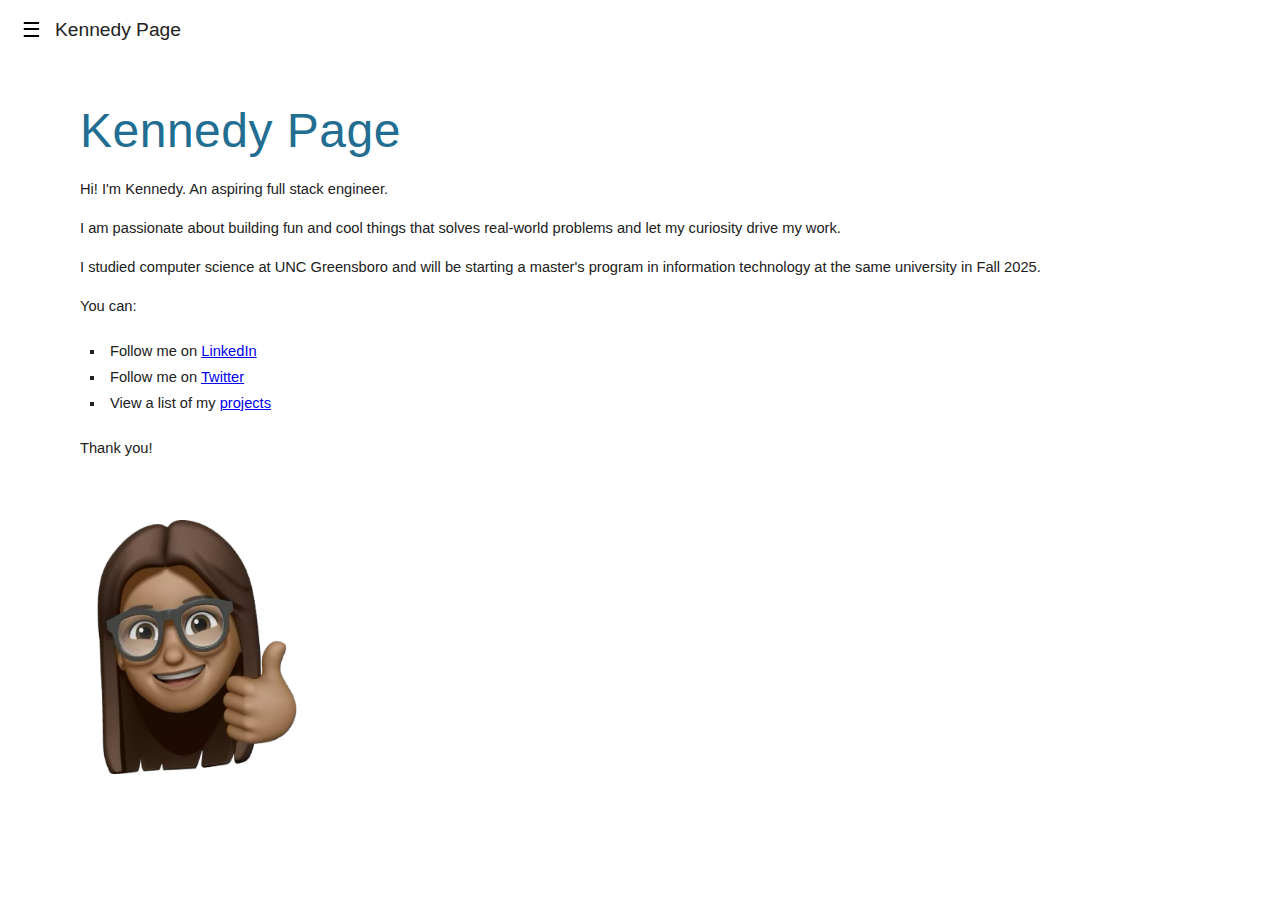
<file: index.html>
<!DOCTYPE html>
<html lang="en">
<head>
    <meta charset="UTF-8">
    <meta name="viewport" content="width=device-width, initial-scale=1.0">
    <link rel="stylesheet" href="style.css">
    <title>Kennedy Page</title>
</head>
<body>

     <!-- Only visible on small screens -->
      <div class="mobile-header">
        <button id="menu-toggle">☰</button>
        <a href="index.html" class="mobile-name">Kennedy Page</a>
      </div>
  

  

    <nav class="sidebar" id="sidebar">
        
        <button id="close-sidebar">✖</button>
        <div class="sidebar-title"><a href="index.html">Kennedy Page</a></div>
        <ul>
            <li><a href="index.html">Home</a></li>
            <li><a href="projects.html">Projects</a></li>
            <li><a href="blog.html"> Blog</a></li>
        </ul>
    </nav>

    <div id="overlay"></div>

    
    
    <div class="content-wrapper">
        <header>
            <h1>Kennedy Page</h1>
        </header>

        <main>
       
        <p>Hi! I'm Kennedy. An aspiring full stack engineer.</p>
        <p>I am passionate about building fun and cool things that solves real-world problems and let my curiosity drive my work.</p>
        <p>I studied computer science at UNC Greensboro and will be starting a master's program in information technology at the same university in Fall 2025.</p>



        <section>
            <p>You can: </p>
          
            <ul>
                <li><span>Follow me on </span><a href="https://www.linkedin.com/in/kennedy-page-b55844250/">LinkedIn</a></li>
                <li><span>Follow me on </span><a href="https://x.com/kpage6984">Twitter</a></li>
                <li><span>View a list of my </span><a href="projects.html">projects</a></li>
            </ul>

            <p>Thank you!</p>
        </section>
    </main>
        <img src="memoji.PNG" alt="Kennedy's Memoji" class="memoji">
    </div>

    

    <script src="script.js"></script>

</body>
</html>
</file>
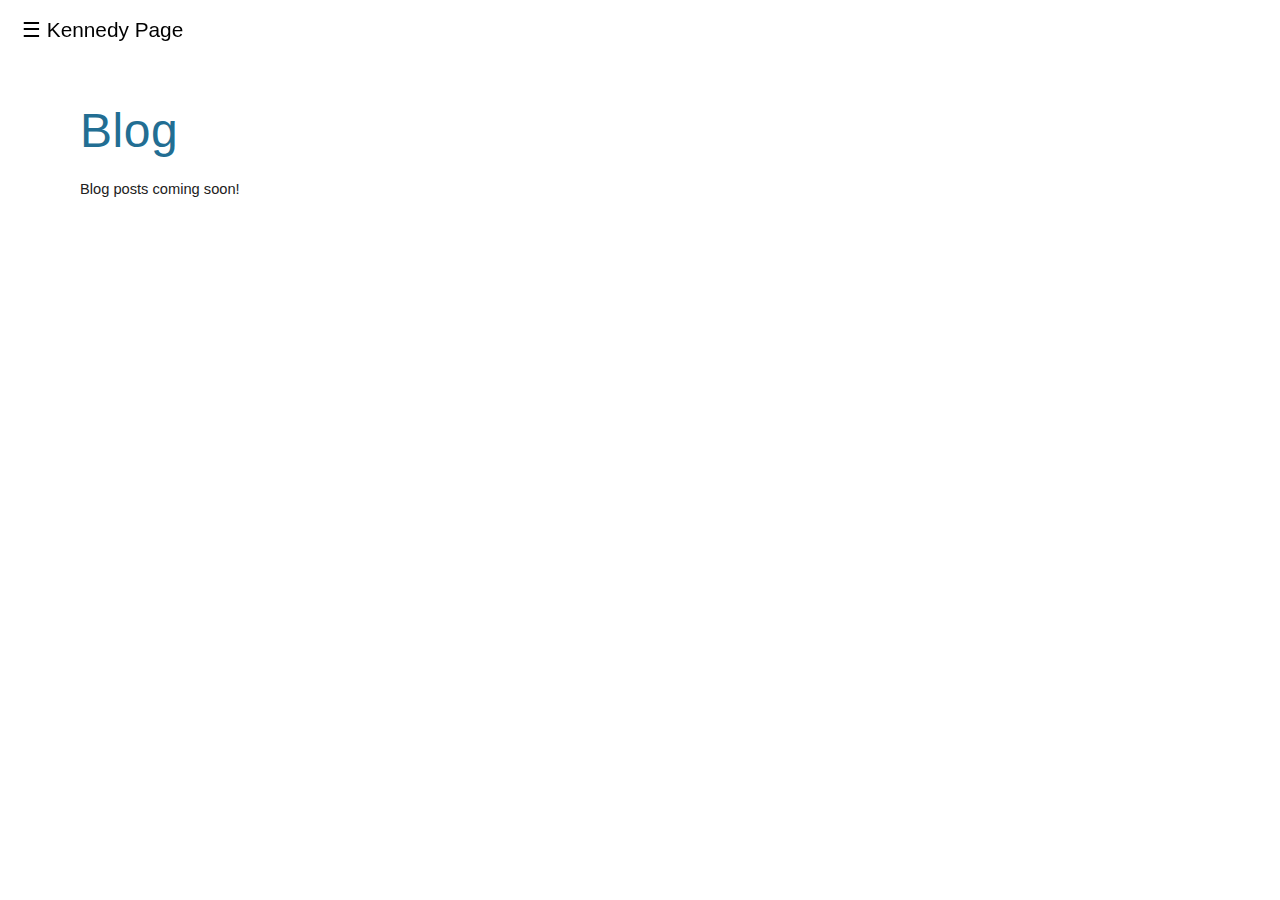
<file: blog.html>
<!DOCTYPE html>
<html lang="en">
<head>
    <meta charset="UTF-8">
    <meta name="viewport" content="width=device-width, initial-scale=1.0">
    <title>Kennedy Page - Projects</title>
    <link rel="stylesheet" href="style.css">
</head>
<body>

     <!-- Only visible on small screens -->
  <button id="menu-toggle">☰ Kennedy Page</button>

    <nav class="sidebar" id="sidebar">
        <div id="overlay"></div>
        <button id="close-sidebar">✖</button>
        <div class="sidebar-title"><a href="index.html">Kennedy Page</a></div>
        <ul>
            <li><a href="index.html">Home</a></li>
            <li><a href="projects.html">Projects</a></li>
            <li><a href="blog.html"> Blog</a></li>
        </ul>
    </nav>

    
    
    <div class="content-wrapper">
        <header>
            <h1>Blog</h1>
        </header>

        <main>

        <p>Blog posts coming soon!</p>

        
    </main>
    </div>

    <script src="script.js"></script>
</body>
</html>
</file>
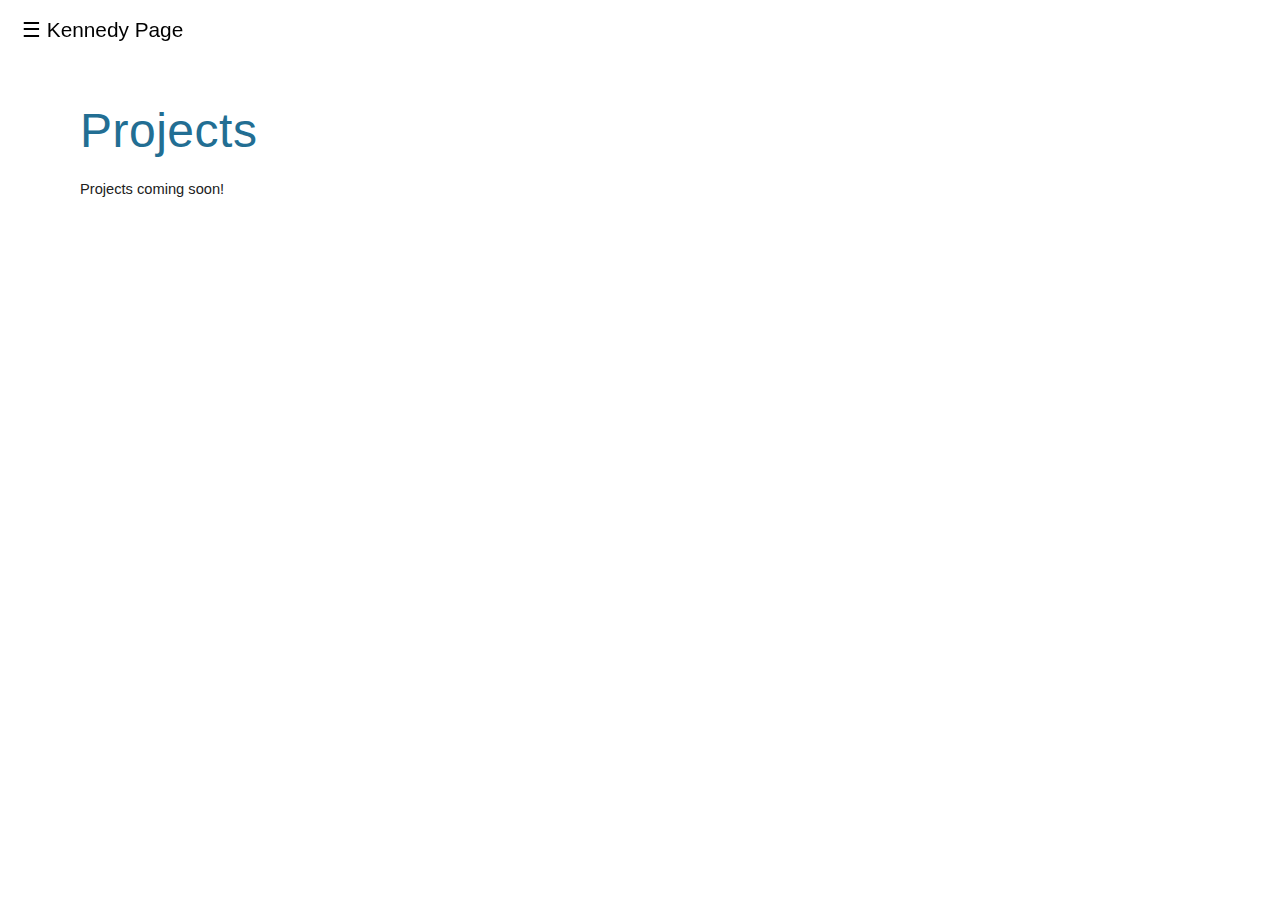
<file: projects.html>
<!DOCTYPE html>
<html lang="en">
<head>
    <meta charset="UTF-8">
    <meta name="viewport" content="width=device-width, initial-scale=1.0">
    <title>Kennedy Page - Projects</title>
    <link rel="stylesheet" href="style.css">
</head>
<body>

     <!-- Only visible on small screens -->
  <button id="menu-toggle">☰ Kennedy Page</button>

    <nav class="sidebar" id="sidebar">
        <div id="overlay"></div>
        <button id="close-sidebar">✖</button>
        <div class="sidebar-title"><a href="index.html">Kennedy Page</a></div>
        <ul>
            <li><a href="index.html">Home</a></li>
            <li><a href="projects.html">Projects</a></li>
            <li><a href="blog.html"> Blog</a></li>
        </ul>
    </nav>

    
    
    <div class="content-wrapper">
        <header>
            <h1>Projects</h1>
        </header>

        <main>

        <p>Projects coming soon!</p>

        
    </main>
    </div>

    <script src="script.js"></script>
</body>
</html>
</file>
<file: style.css>
/* CSS for portfolio2 project */

*{
    box-sizing: border-box;
}

img, video, iframe {
  max-width: 100%;
  height: auto;
  display: block;
}

html, body {
  overflow-x: hidden;
}


body{
    font-family: Lato, sans-serif;
    background-color: #ffffff;
    color: rgba(33, 33, 33, 1);
    margin: 0;
    padding: 0;
    display: flex;
    height: 100%;
    min-width: 600px;
    overflow-x: auto;
    
}

header{
    font-size: 18pt;
}

main{
    margin-top: -40px;
}



h1, h2, h3 {
    font-family: Lato, sans-serif;
     color: rgba(34, 110, 147, 1);
     font-weight: 300;
     letter-spacing: 0.5px;
     line-height: 1.2;
}

p {
    
    font-size: 11pt;
    font-weight: 400;
    line-height: 1.6667;
}

ul, li {
    
    list-style-type: square;
    font-size: 11pt;
    padding: 5px;
    margin-left: 10px;
    
}

header {
    padding: 10px 0;

}

.sidebar {
  width: 20vw;
  height: 100vh;             /* Full height */
  background-color: rgba(33, 33, 33, 1);
  padding-top: 20px;
  position: fixed;
  top: 0;
  left: 0;
  transition: transform 0.3s ease;
  z-index: 2000;
  
  
}

.sidebar-title{
    color: rgba(255, 255, 255, 1);
    font-size: 19pt;
    font-weight: 300;
    letter-spacing: 1px;
    line-height: 1.3;
    padding-bottom: 6px;
    padding-left: 48px;
    padding-right: 36px;
    padding-top: 11.5px;
    margin-top: 30px;
    margin-bottom: 5;
}



.sidebar ul{
  list-style: none; 
  margin-left: 35px;;
 
  
   
}

.sidebar li{
    margin: 10px 0;
    

}


.sidebar a{
    
  color: white;
  text-decoration: none;
  padding: 10px;
  display: block;
  
}

.sidebar-title a{
    color: inherit;
    text-decoration: none;
    font-weight: inherit;
    pointer-events: auto;
}

.sidebar-title a:hover,
.sidebar-title a:active,
.sidebar-title a:visited{
    color: inherit;
    background: none;
    text-decoration: none;
}

.sidebar a:hover {
color: rgba(73, 170, 212, 1);;
}

/* Content Area */
.content-wrapper {
  margin-left: 220px; /* Same as sidebar width */
  padding-left: 200px;
  flex: 1;
}

.memoji {
    width: 234px;
    height: 254px;
    margin-right: 100px;
    margin-top: 20px;
}

#menu-toggle {
  display: none;
  position: fixed;
  top: 10px;
  left: 10px;
  z-index: 1100;
  background: none;
  color: black;
  border: none;
  padding: 10px 15px;
  cursor: pointer;
  font-family: Lato, sans-serif;
  font-size: 15pt;
  font-weight: 300;
  text-decoration: none;
  
}

#close-sidebar {
  display: none;
  background: none;
  border: none;
  color: white;
  font-size: 1.2rem;
  position: absolute;
  top: 10px;
  right: 10px;
  cursor: pointer;
}

.mobile-header {
  display: none;
  width: 25%;
}

/* On small screens: hide sidebar and show button */
@media (max-width: 1280px) {
    .memoji{
        margin-top: 60px;
    }
  .sidebar {
    transform: translateX(-100%);
  }

  .sidebar-title {
    display: none;
  }

  .sidebar.active {
    transform: translateX(0);
  }

  .content-wrapper {
    margin-left: 60px;
    padding-left: 20px; /* or whatever small amount you want */
    padding-right: 20px;
    margin-top: 60px;
  }

   .mobile-header {
    display: flex;
    align-items: center;
    gap: 10px;
    padding: 15px;
    background: #fff;
    position: fixed;
    top: 0;
    left: 0;
    width: 100%;
    z-index: 800;
    border: none;
    box-shadow: none;
    margin-left: 40px;
    margin-top: 4px;
  }

  .mobile-name {
    font-size: 1.2rem;
    font-weight: 300;
    text-decoration: none;
    color: inherit;
    white-space: nowrap;
    
  }

  .mobile-name:hover,
  .mobile-name:active,
  .mobile-name:visited {
    color: inherit;
    text-decoration: none;
  }

  #menu-toggle {
    display: block;
    background: none;
    color: black;
    border: none;
    padding: 8px 12px;
    font-size: 1.3rem;
    cursor: pointer;
  }

   #close-sidebar {
    display: block;
    
  }

    #overlay {
    display: none;
  }

  #overlay.active {
    display: block;
  }
}

@media (max-width: 600px) {
  /* General layout adjustments */
  .content-wrapper {
    margin: 0;
    padding: 15px;
    font-size: 14px;
  }

   

  h1, h2 {
    font-size: 1.4rem;
  }

  p, li {
    font-size: 13px;
    line-height: 1.5;
  }

  /* Sidebar fixes (when shown) */
  .sidebar {
    width: 70vw;
    height: 100vh;
  }

  /* Adjust memoji or images */
  .memoji {
    width: 100%;
    max-width: 300px;
    height: auto;
    display: block;
    order: 2;
    margin: 20px auto;
  }

  /* Fix mobile header layout */
  .mobile-header {
    flex-direction: row;
    justify-content: flex-start;
    padding: 10px;
  }

  main, section, header {
    width: 100%;
   }

  /* Fit your name better next to the toggle */
  .mobile-name {
    font-size: 1rem;
    white-space: nowrap;
    overflow: hidden;
    text-overflow: ellipsis;
    max-width: 70%;
  }
}


/* Dark overlay (hidden by default) */
#overlay {
  position: fixed;
  top: 0;
  left: 0;
  width: 100vw;
  height: 100vh;
  background-color: rgba(0, 0, 0, 0.5); /* semi-transparent black */
  z-index: 900;
  display: none;
}
</file>
